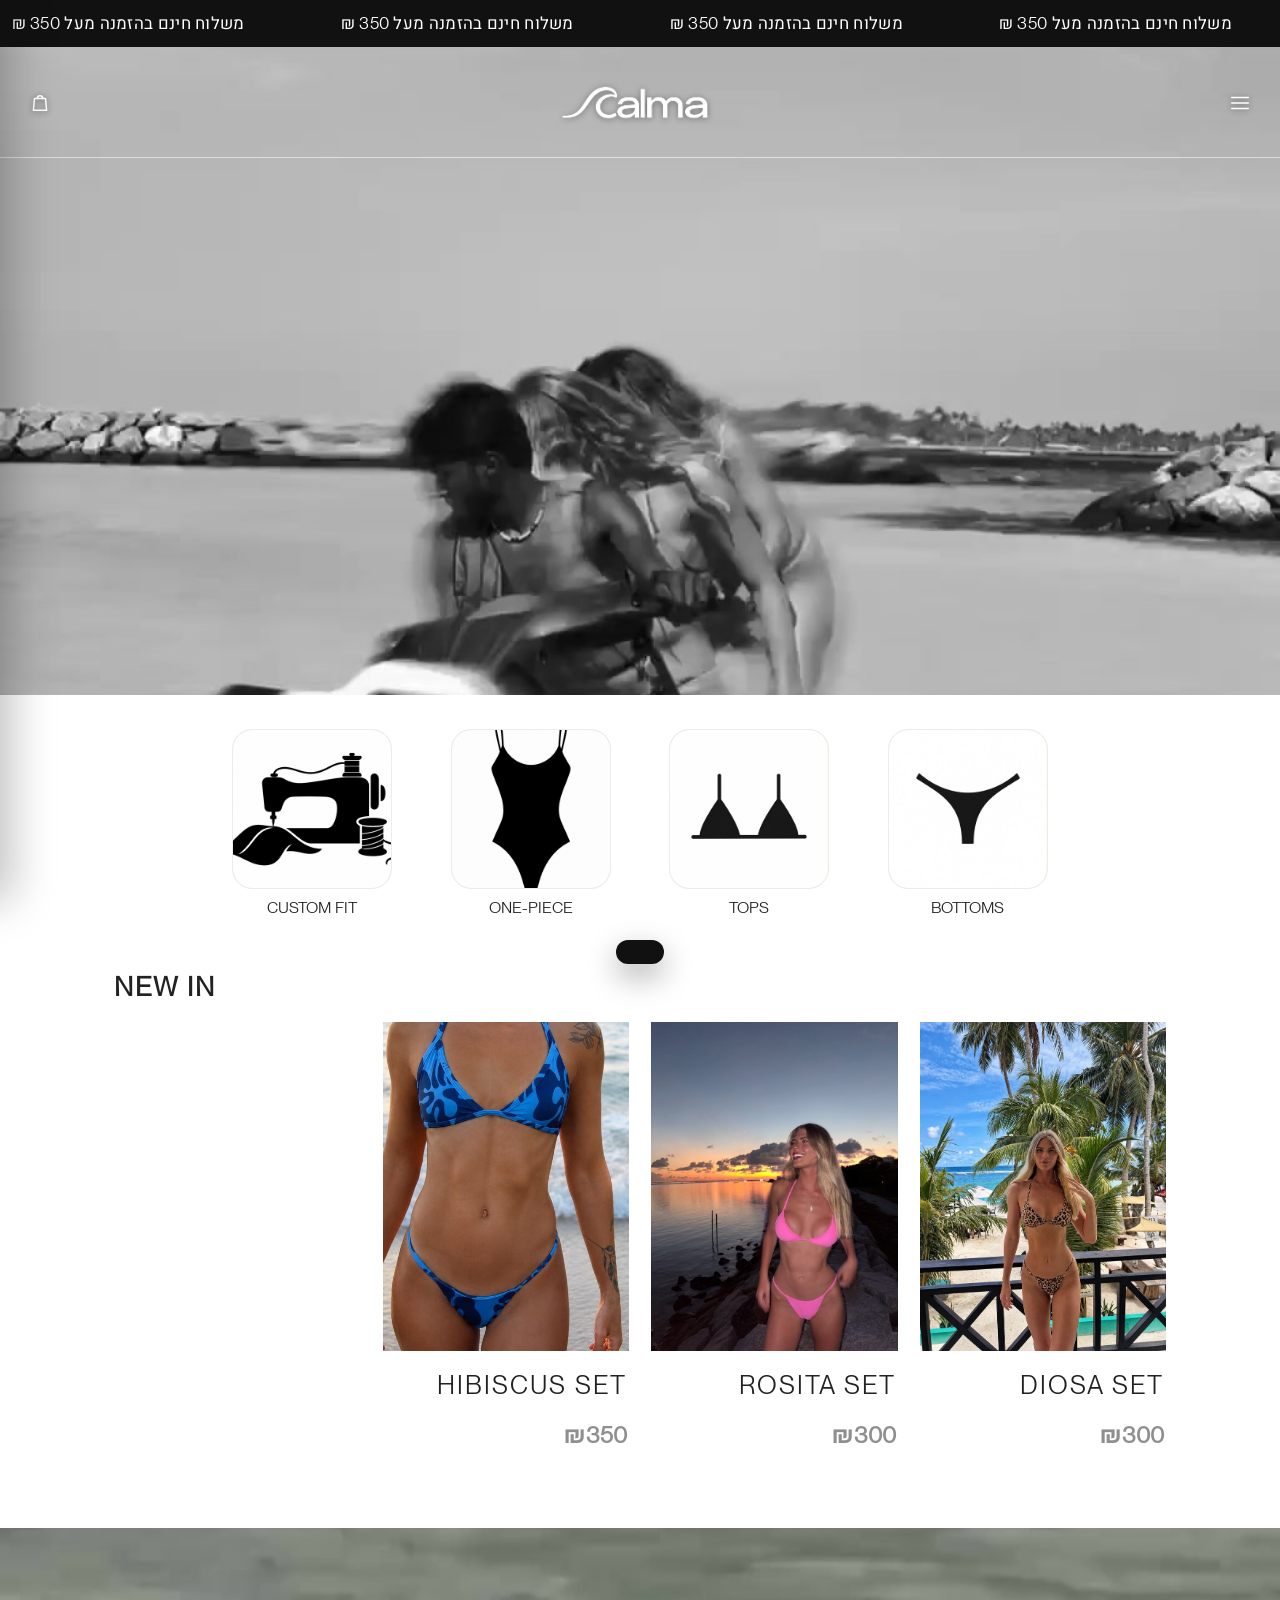
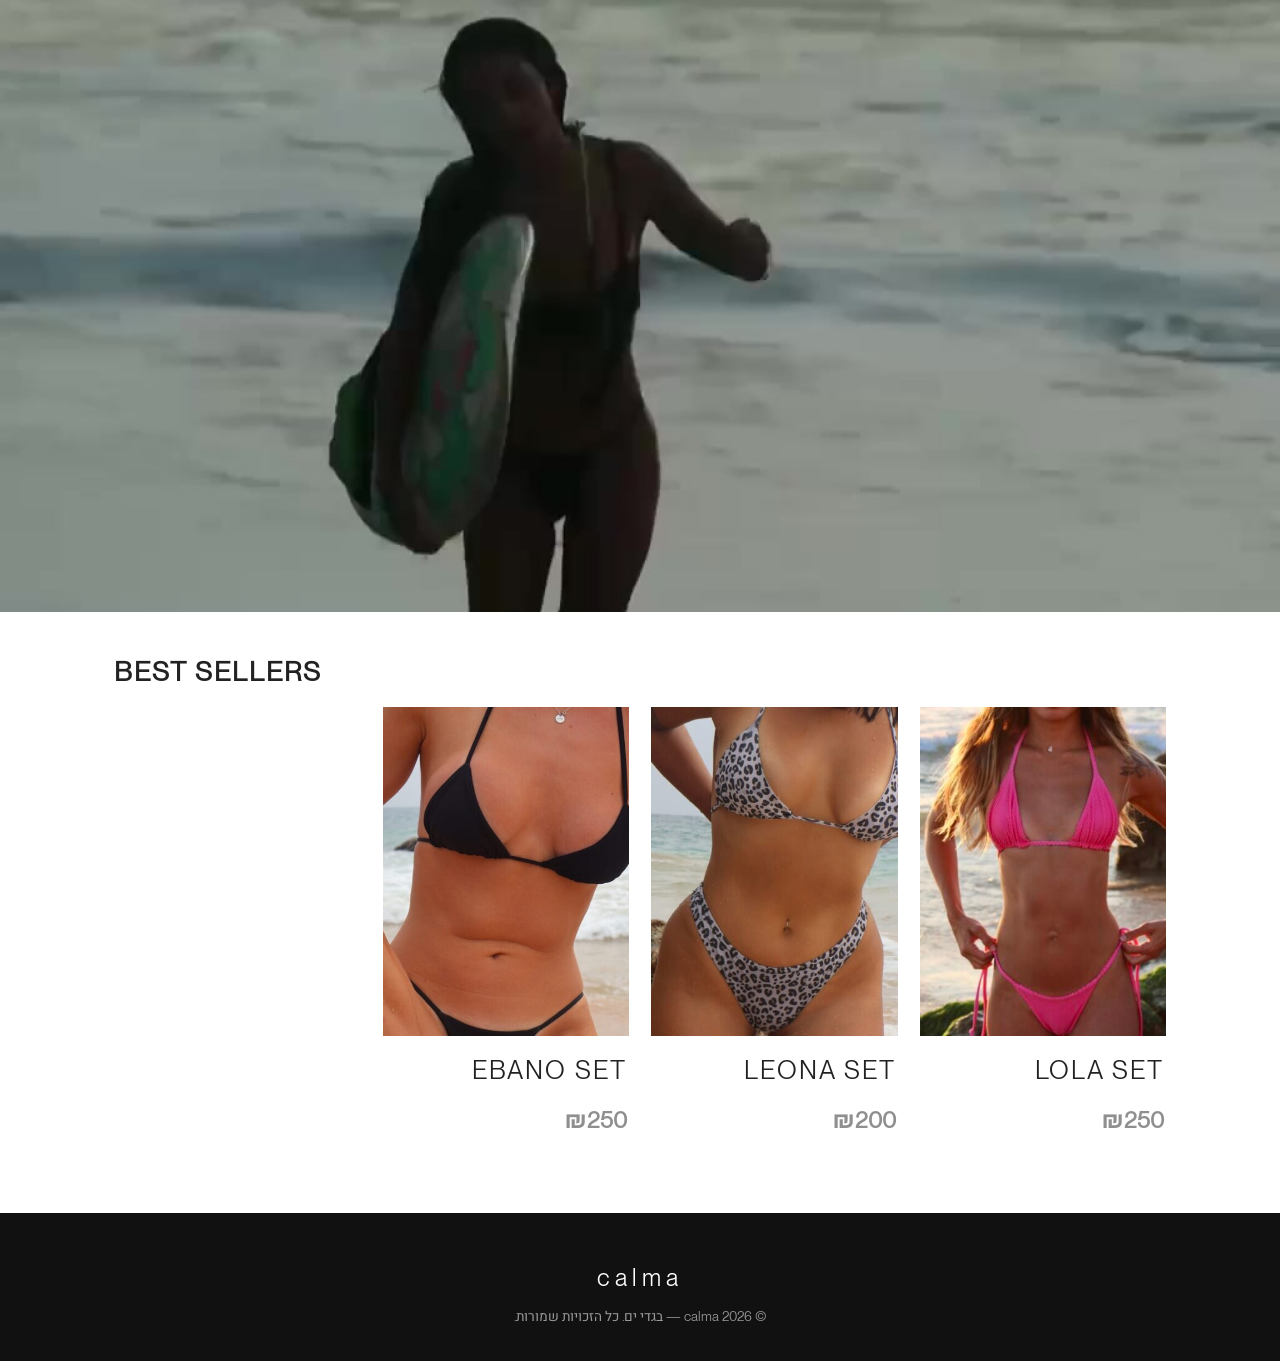
<file: index.html>
<!DOCTYPE html>
<html lang="he" dir="rtl">
<head>
  <meta charset="UTF-8" />
  <meta name="viewport" content="width=device-width, initial-scale=1.0" />
  <title>calma — בגדי ים</title>
  <meta name="description" content="calma — בגדי ים. משלוח חינם בהזמנה מעל 350 ₪." />
  <link rel="preconnect" href="https://fonts.googleapis.com" />
  <link rel="preconnect" href="https://fonts.gstatic.com" crossorigin />
  <link href="https://fonts.googleapis.com/css2?family=Jost:wght@300;400;500&family=Heebo:wght@300;400;500;700&display=swap" rel="stylesheet" />
  <link rel="stylesheet" href="styles.css?v=11041246" />
</head>
<body>

  <!-- Black scrolling marquee (always scrolling) -->
  <div class="marquee">
    <div class="marquee-track">
      <div class="marquee-group">
        <span>משלוח חינם בהזמנה מעל 350 ₪</span>
        <span>משלוח חינם בהזמנה מעל 350 ₪</span>
        <span>משלוח חינם בהזמנה מעל 350 ₪</span>
        <span>משלוח חינם בהזמנה מעל 350 ₪</span>
      </div>
      <div class="marquee-group" aria-hidden="true">
        <span>משלוח חינם בהזמנה מעל 350 ₪</span>
        <span>משלוח חינם בהזמנה מעל 350 ₪</span>
        <span>משלוח חינם בהזמנה מעל 350 ₪</span>
        <span>משלוח חינם בהזמנה מעל 350 ₪</span>
      </div>
    </div>
  </div>

  <main id="top">

    <!-- Hero video with overlaid header -->
    <section class="hero-video" id="slider">
      <video class="hero-video-el" autoplay muted loop playsinline preload="metadata" poster="media/poster.jpg">
        <source src="media/hero.mp4" type="video/mp4" />
      </video>

      <header class="header-overlay">
        <button class="icon-btn" id="menuBtn" aria-label="תפריט">
          <svg width="22" height="22" viewBox="0 0 24 24" fill="none" stroke="currentColor" stroke-width="1.7" stroke-linecap="round">
            <line x1="3" y1="6" x2="21" y2="6"/>
            <line x1="3" y1="12" x2="21" y2="12"/>
            <line x1="3" y1="18" x2="21" y2="18"/>
          </svg>
        </button>

        <a class="logo-img-link" href="#top"><img class="logo-img" src="media/logo-white.png" alt="calma" /></a>

        <button class="icon-btn" id="cartBtn" aria-label="סל קניות">
          <svg width="22" height="22" viewBox="0 0 24 24" fill="none" stroke="currentColor" stroke-width="1.6" stroke-linecap="round" stroke-linejoin="round">
            <path d="M6 7h12l1.2 13H4.8L6 7z"/>
            <path d="M9 7a3 3 0 0 1 6 0"/>
          </svg>
          <span class="cart-count" id="cartCount">0</span>
        </button>
      </header>
    </section>

    <!-- Category icons -->
    <section class="categories">
      <div class="category-grid">
        <a class="category" href="category.html?cat=bottoms">
          <span class="category-icon"><img src="media/icon-bottom.jpg" alt="Bottoms" /></span>
          <span class="category-label">BOTTOMS</span>
        </a>
        <a class="category" href="category.html?cat=tops">
          <span class="category-icon"><img src="media/icon-top.jpg" alt="Tops" /></span>
          <span class="category-label">TOPS</span>
        </a>
        <a class="category" href="category.html?cat=onepiece">
          <span class="category-icon"><img src="media/icon-onepiece.png" alt="One-piece" /></span>
          <span class="category-label">ONE-PIECE</span>
        </a>
        <a class="category" href="custom.html">
          <span class="category-icon"><img src="media/icon-custom.jpg" alt="Custom fit" /></span>
          <span class="category-label">CUSTOM FIT</span>
        </a>
      </div>
    </section>

    <!-- Products -->
    <section class="shop" id="shop">
      <h2 class="shop-title latin">NEW IN</h2>
      <div class="grid" id="productGrid"></div>
    </section>

    <!-- Second video -->
    <section class="video-2">
      <video class="video2-el" autoplay muted loop playsinline preload="metadata" poster="media/second-poster.jpg">
        <source src="media/second.mp4" type="video/mp4" />
      </video>
    </section>


    <!-- Best sellers -->
    <section class="shop best-section" id="bestsellers">
      <h2 class="shop-title latin">Best Sellers</h2>
      <div class="grid" id="bestGrid"></div>
    </section>

  </main>

  <footer class="footer">
    <p class="footer-logo">calma</p>
    <p>© 2026 calma — בגדי ים. כל הזכויות שמורות.</p>
  </footer>

  <!-- Cart drawer -->
  <div class="overlay" id="overlay"></div>
  <aside class="cart" id="cart">
    <div class="cart-head">
      <h3>סל הקניות</h3>
      <button class="cart-close" id="cartClose">✕</button>
    </div>
    <div class="cart-items" id="cartItems"></div>
    <div class="cart-foot">
      <div class="cart-total">
        <span>סה"כ</span>
        <span id="cartTotal">₪0</span>
      </div>
      <button class="btn btn-block" id="checkoutBtn">לקופה</button>
      <p class="cart-note" id="checkoutNote"></p>
    </div>
  </aside>

  <!-- Toast -->
  <div class="toast" id="toast"></div>

  <script src="products.js?v=11041246"></script>
  <script src="app.js?v=11041246"></script>
</body>
</html>
</file>
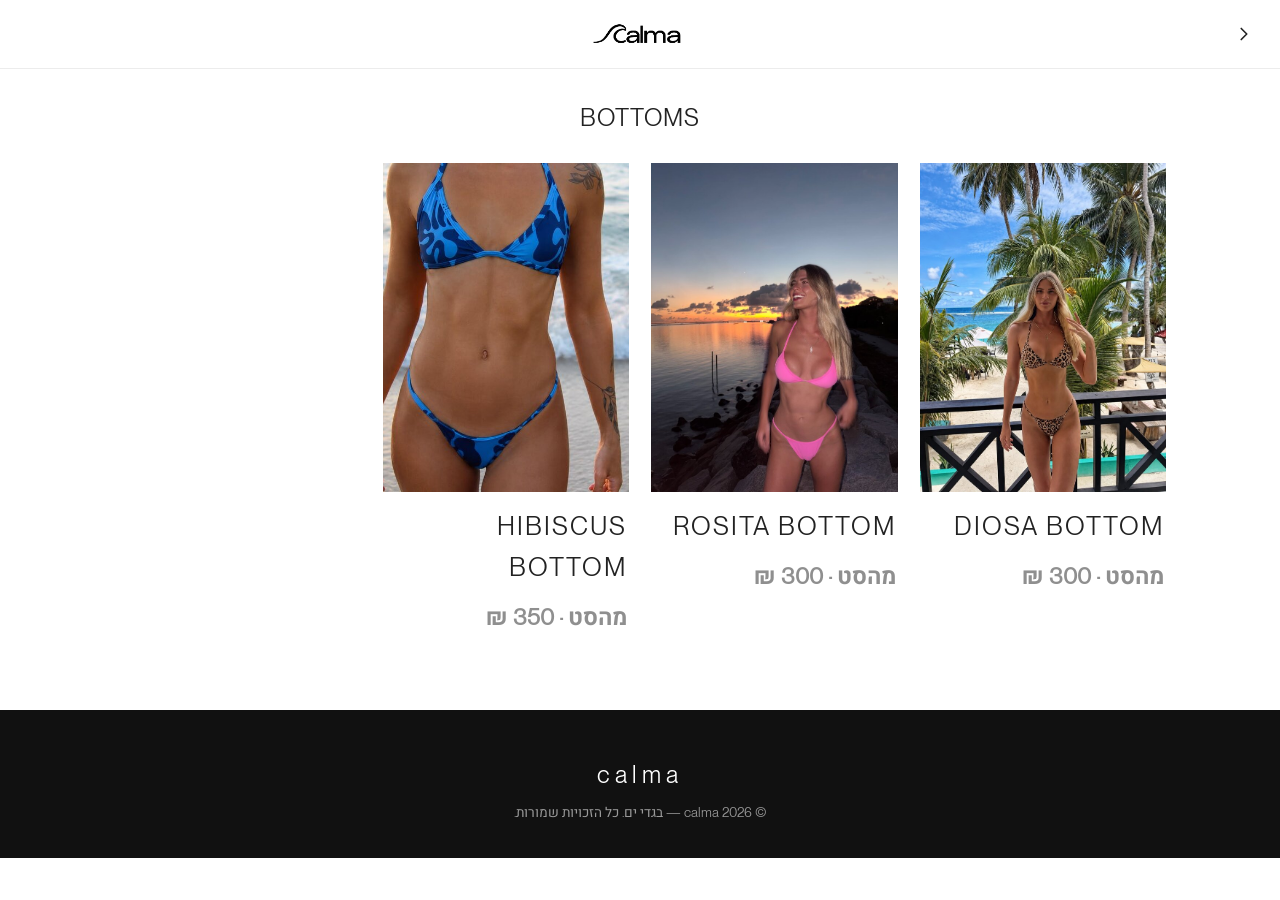
<file: category.html>
<!DOCTYPE html>
<html lang="he" dir="rtl">
<head>
  <meta charset="UTF-8" />
  <meta name="viewport" content="width=device-width, initial-scale=1.0" />
  <title>calma</title>
  <link rel="preconnect" href="https://fonts.googleapis.com" />
  <link rel="preconnect" href="https://fonts.gstatic.com" crossorigin />
  <link href="https://fonts.googleapis.com/css2?family=Jost:wght@300;400;500&family=Heebo:wght@300;400;500;700&display=swap" rel="stylesheet" />
  <link rel="stylesheet" href="styles.css?v=11041246" />
</head>
<body>

  <header class="sub-header">
    <a class="back-link" href="index.html" aria-label="חזרה לעמוד הבית">
      <svg width="22" height="22" viewBox="0 0 24 24" fill="none" stroke="currentColor" stroke-width="1.8" stroke-linecap="round" stroke-linejoin="round">
        <polyline points="9 18 15 12 9 6"/>
      </svg>
    </a>
    <a class="sub-logo-link" href="index.html"><img class="sub-logo-img" src="media/logo.png" alt="calma" /></a>
    <span class="back-link" aria-hidden="true"></span>
  </header>

  <main class="sub-main">
    <h1 class="page-title" id="pageTitle">…</h1>
    <div class="grid" id="productGrid"></div>
  </main>

  <footer class="footer">
    <p class="footer-logo">calma</p>
    <p>© 2026 calma — בגדי ים. כל הזכויות שמורות.</p>
  </footer>

  <div class="toast" id="toast"></div>

  <script src="products.js?v=11041246"></script>
  <script src="category.js?v=11041246"></script>
</body>
</html>
</file>
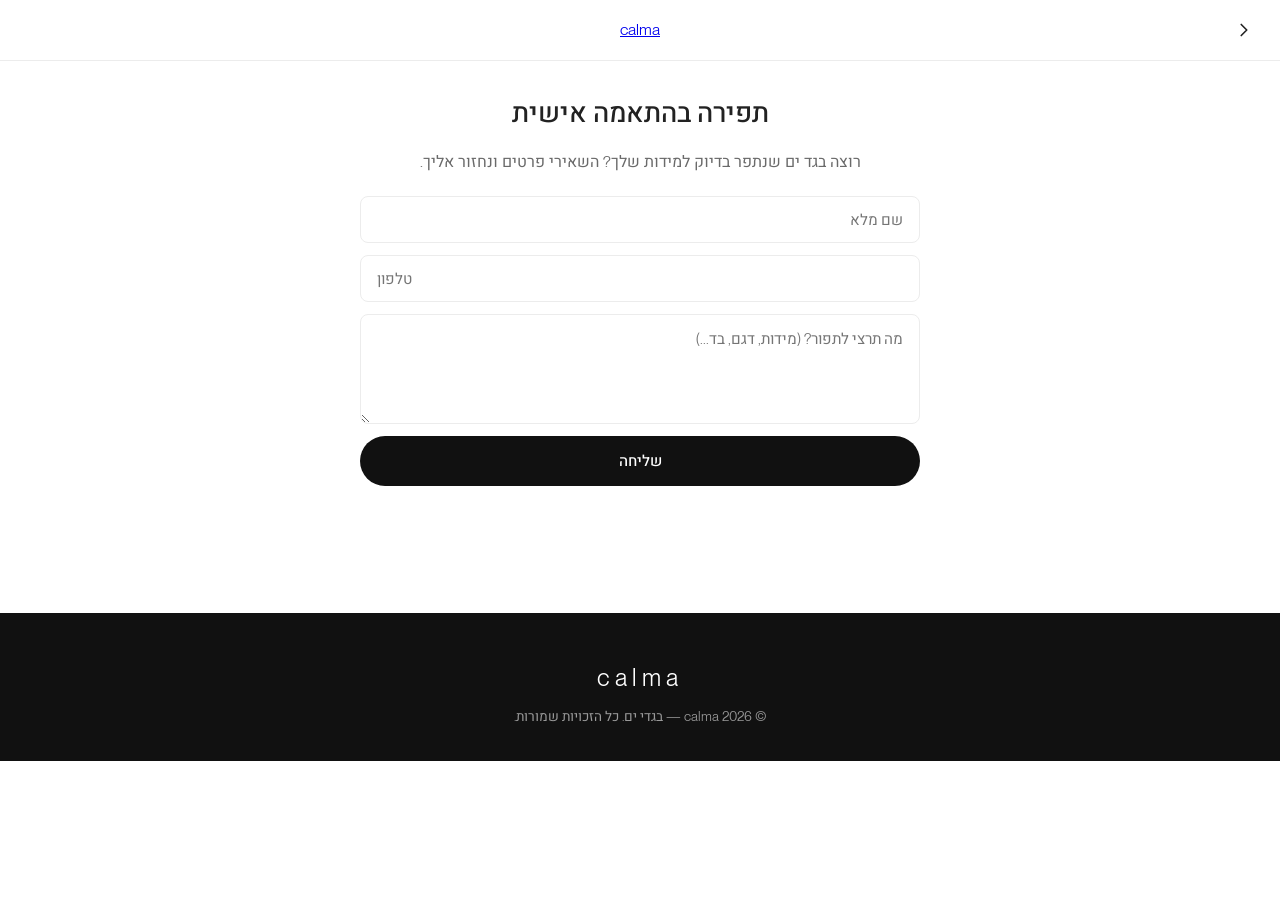
<file: custom.html>
<!DOCTYPE html>
<html lang="he" dir="rtl">
<head>
  <meta charset="UTF-8" />
  <meta name="viewport" content="width=device-width, initial-scale=1.0" />
  <title>תפירה בהתאמה אישית — calma</title>
  <link rel="preconnect" href="https://fonts.googleapis.com" />
  <link rel="preconnect" href="https://fonts.gstatic.com" crossorigin />
  <link href="https://fonts.googleapis.com/css2?family=Jost:wght@300;400;500&family=Heebo:wght@300;400;500;700&display=swap" rel="stylesheet" />
  <link rel="stylesheet" href="styles.css" />
</head>
<body>

  <header class="sub-header">
    <a class="back-link" href="index.html" aria-label="חזרה לעמוד הבית">
      <svg width="22" height="22" viewBox="0 0 24 24" fill="none" stroke="currentColor" stroke-width="1.8" stroke-linecap="round" stroke-linejoin="round">
        <polyline points="9 18 15 12 9 6"/>
      </svg>
    </a>
    <a class="sub-logo" href="index.html">calma</a>
    <span class="back-link" aria-hidden="true"></span>
  </header>

  <main class="sub-main">
    <div class="custom-page">
      <h1>תפירה בהתאמה אישית</h1>
      <p>רוצה בגד ים שנתפר בדיוק למידות שלך? השאירי פרטים ונחזור אליך.</p>
      <form class="custom-form" id="customForm">
        <input type="text" id="customName" placeholder="שם מלא" required />
        <input type="tel" id="customPhone" placeholder="טלפון" required />
        <textarea id="customMsg" placeholder="מה תרצי לתפור? (מידות, דגם, בד...)"></textarea>
        <button type="submit" class="btn btn-block">שליחה</button>
      </form>
      <p class="custom-note" id="customNote"></p>
    </div>
  </main>

  <footer class="footer">
    <p class="footer-logo">calma</p>
    <p>© 2026 calma — בגדי ים. כל הזכויות שמורות.</p>
  </footer>

  <script>
    document.getElementById('customForm').addEventListener('submit', function (e) {
      e.preventDefault();
      const n = document.getElementById('customNote');
      n.textContent = 'תודה! קיבלנו את הפרטים ונחזור אליך בהקדם 💌';
      n.classList.add('ok');
      this.reset();
    });
  </script>
</body>
</html>
</file>
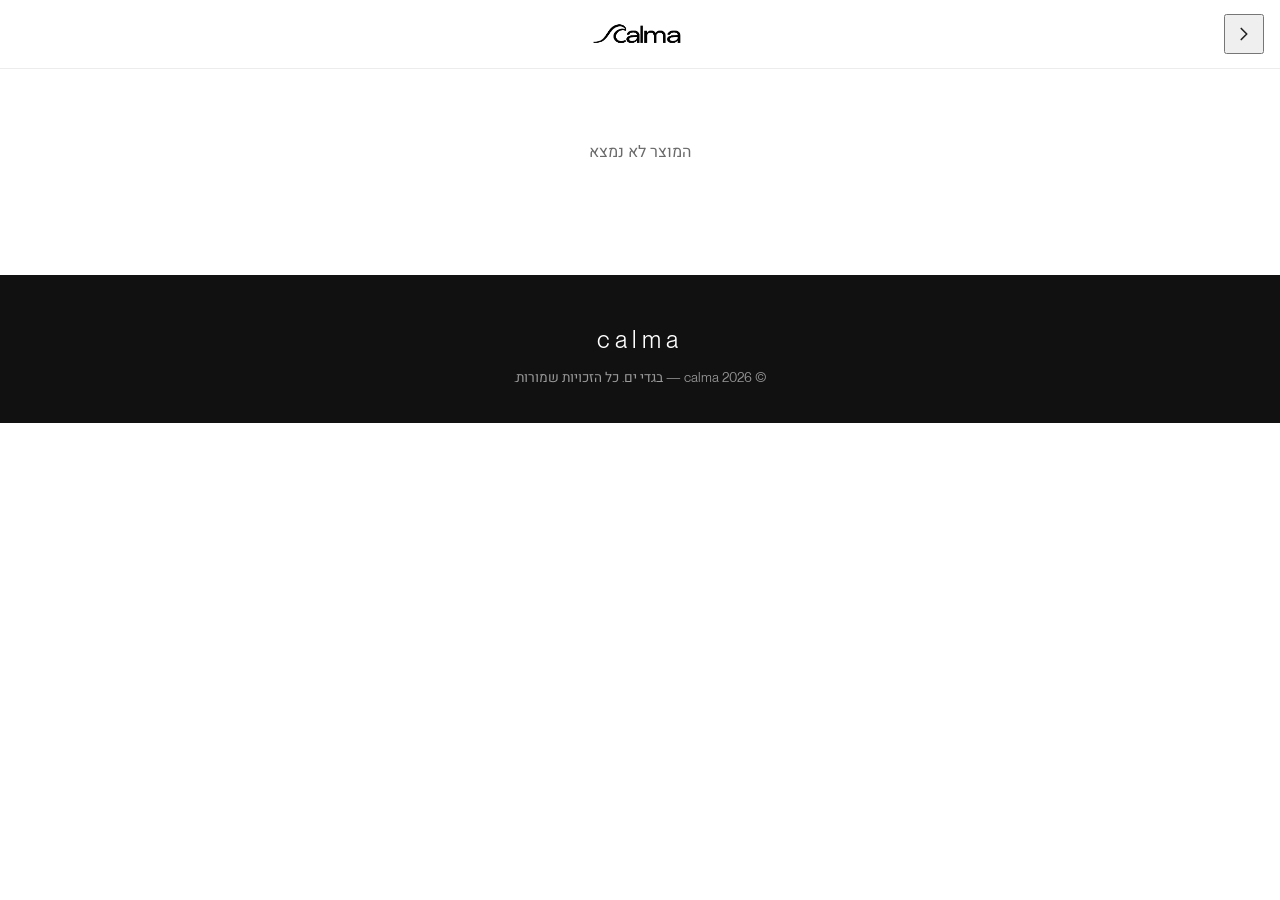
<file: product.html>
<!DOCTYPE html>
<html lang="he" dir="rtl">
<head>
  <meta charset="UTF-8" />
  <meta name="viewport" content="width=device-width, initial-scale=1.0" />
  <title>calma</title>
  <link rel="preconnect" href="https://fonts.googleapis.com" />
  <link rel="preconnect" href="https://fonts.gstatic.com" crossorigin />
  <link href="https://fonts.googleapis.com/css2?family=Jost:wght@300;400;500&family=Heebo:wght@300;400;500;700&display=swap" rel="stylesheet" />
  <link rel="stylesheet" href="styles.css?v=11041246" />
</head>
<body>

  <header class="sub-header">
    <button class="back-link" id="backBtn" aria-label="חזרה">
      <svg width="22" height="22" viewBox="0 0 24 24" fill="none" stroke="currentColor" stroke-width="1.8" stroke-linecap="round" stroke-linejoin="round">
        <polyline points="9 18 15 12 9 6"/>
      </svg>
    </button>
    <a class="sub-logo-link" href="index.html"><img class="sub-logo-img" src="media/logo.png" alt="calma" /></a>
    <span class="back-link" aria-hidden="true"></span>
  </header>

  <main class="sub-main">
    <div class="product-page" id="productPage"></div>
  </main>

  <footer class="footer">
    <p class="footer-logo">calma</p>
    <p>© 2026 calma — בגדי ים. כל הזכויות שמורות.</p>
  </footer>

  <div class="lightbox" id="lightbox"><img id="lightboxImg" alt="" /></div>

  <div class="toast" id="toast"></div>

  <script src="products.js?v=11041246"></script>
  <script src="product.js?v=11041246"></script>
</body>
</html>
</file>
<file: styles.css>
:root {
  --black: #111111;
  --ink: #222222;
  --gray: #6a6a6a;
  --line: #ececec;
  --cream: #f6f2ec;
  --white: #ffffff;
  --radius: 8px;
  --font-he: "Heebo", system-ui, sans-serif;
  --font-logo: "PP Neue Montreal", "Jost", "Heebo", sans-serif;
  --font-main: "PP Neue Montreal", "Heebo", system-ui, sans-serif;
}

@font-face {
  font-family: "PP Neue Montreal";
  src: url("media/fonts/PPNeueMontreal-Book.woff2") format("woff2");
  font-weight: 400;
  font-style: normal;
  font-display: swap;
}

* { margin: 0; padding: 0; box-sizing: border-box; }

html { scroll-behavior: smooth; }

body {
  font-family: var(--font-main);
  color: var(--ink);
  background: var(--white);
  line-height: 1.6;
  overflow-x: hidden;
}

/* ---------- Marquee (black, always scrolling) ---------- */
.marquee {
  background: var(--black);
  color: #fff;
  overflow: hidden;
  padding: 10px 0;
}
.marquee-track {
  display: flex;
  width: max-content;
  direction: ltr;
  animation: scroll 18s linear infinite;
}
.marquee-group {
  display: flex;
  flex-shrink: 0;
  align-items: center;
}
.marquee-group span {
  white-space: nowrap;
  direction: rtl;
  unicode-bidi: isolate;
  font-size: 1.05rem;
  font-weight: 400;
  letter-spacing: 0.3px;
  padding: 0 3rem;
}
@keyframes scroll {
  from { transform: translateX(0); }
  to { transform: translateX(-50%); }
}

/* ---------- Header overlay (on top of the video) ---------- */
.header-overlay {
  position: absolute;
  top: 0; left: 0; right: 0;
  z-index: 10;
  display: grid;
  grid-template-columns: 1fr auto 1fr;
  align-items: center;
  padding: 16px 20px 14px;
  border-bottom: 1px solid rgba(255, 255, 255, 0.55);
}
.icon-btn {
  position: relative;
  border: none;
  background: transparent;
  color: #fff;
  cursor: pointer;
  display: grid;
  place-items: center;
  padding: 8px;
  width: 40px;
  height: 40px;
  filter: drop-shadow(0 1px 3px rgba(0,0,0,0.45));
}
.icon-btn:hover { color: #fff; }
.header-overlay .icon-btn:first-child { justify-self: start; }  /* right in RTL */
.header-overlay .icon-btn:last-child { justify-self: end; }      /* left in RTL */

.logo-img-link { justify-self: center; display: grid; place-items: center; }
.logo-img {
  height: 80px;
  width: auto;
  display: block;
  filter: drop-shadow(0 1px 3px rgba(0,0,0,0.4));
}

.cart-count {
  position: absolute;
  top: 2px; left: 0;
  background: #fff;
  color: #111;
  font-size: 0.6rem;
  font-weight: 700;
  min-width: 16px; height: 16px;
  border-radius: 999px;
  display: grid;
  place-items: center;
  padding: 0 4px;
}

/* ---------- Hero video ---------- */
.hero-video {
  position: relative;
  width: 100%;
  background: linear-gradient(160deg, #e8e0d4, #d9cdbc);
}
.hero-video-el {
  display: block;
  width: 100%;
  height: 60vh;
  min-height: 340px;
  object-fit: cover;
  background: linear-gradient(160deg, #e8e0d4, #d9cdbc);
}

/* ---------- Shop ---------- */
.shop { padding: 30px 24px 70px; max-width: 1100px; margin: 0 auto; }
.shop-title {
  text-align: left;
  font-weight: 600;
  font-size: 1.7rem;
  text-transform: uppercase;
  letter-spacing: 2px;
  margin: 8px 0 14px;
}
.grid {
  display: grid;
  grid-template-columns: repeat(auto-fill, minmax(230px, 1fr));
  gap: 22px;
}
.card { display: flex; flex-direction: column; text-align: right; }
.card-art {
  aspect-ratio: 3 / 4;
  height: auto;
  border-radius: 0;
  display: grid;
  place-items: center;
  font-size: 3.2rem;
  position: relative;
  overflow: hidden;
  transition: transform .3s;
}
.card:hover .card-art { transform: scale(1.02); }
.card-art img {
  width: 100%;
  height: 100%;
  object-fit: cover;
  display: block;
}
.card-body { padding: 14px 2px 4px; display: flex; flex-direction: column; gap: 3px; }
.card-name { font-weight: 500; font-size: 1.6rem; text-transform: uppercase; letter-spacing: 2px; }
.card-sizes { color: var(--gray); font-size: 1.05rem; }
.card-bottom { display: flex; align-items: center; justify-content: space-between; margin-top: 8px; }
.price { font-weight: 700; font-size: 1.45rem; color: #8f8f8f; }
.add-btn {
  border: none;
  background: var(--black);
  color: #fff;
  font-family: inherit;
  font-weight: 500;
  font-size: 1.05rem;
  padding: 13px 26px;
  border-radius: 999px;
  cursor: pointer;
  transition: background .2s, transform .2s;
}
.add-btn:hover { background: #333; transform: scale(1.03); }

/* ---------- Footer ---------- */
.footer {
  background: var(--black);
  color: #9a9a9a;
  text-align: center;
  padding: 46px 24px 34px;
  font-size: 0.85rem;
}
.footer-logo {
  font-family: var(--font-logo);
  font-size: 1.5rem;
  letter-spacing: 0.22em;
  color: #fff;
  text-transform: lowercase;
  margin-bottom: 8px;
}

/* ---------- Cart drawer ---------- */
.overlay {
  position: fixed;
  inset: 0;
  background: rgba(17,17,17,0.5);
  opacity: 0;
  pointer-events: none;
  transition: opacity .3s;
  z-index: 60;
}
.overlay.open { opacity: 1; pointer-events: auto; }
.cart {
  position: fixed;
  top: 0; left: 0;
  height: 100%;
  width: min(400px, 92vw);
  background: #fff;
  z-index: 70;
  transform: translateX(-100%);
  transition: transform .32s cubic-bezier(.2,.8,.2,1);
  display: flex;
  flex-direction: column;
  box-shadow: 12px 0 40px rgba(17,17,17,0.25);
}
.cart.open { transform: translateX(0); }
.cart-head {
  display: flex; align-items: center; justify-content: space-between;
  padding: 20px 22px;
  border-bottom: 1px solid var(--line);
}
.cart-head h3 { font-size: 1.15rem; font-weight: 500; }
.cart-close {
  border: none; background: #f2f2f2; color: var(--ink);
  width: 34px; height: 34px; border-radius: 50%; cursor: pointer; font-size: 0.95rem;
}
.cart-items { flex: 1; overflow-y: auto; padding: 16px 22px; display: flex; flex-direction: column; gap: 14px; }
.cart-empty { text-align: center; color: var(--gray); padding: 40px 0; }
.cart-item {
  display: flex; gap: 14px; align-items: center;
  background: var(--cream); border-radius: 10px; padding: 12px;
}
.ci-art { font-size: 1.8rem; }
.ci-info { flex: 1; }
.ci-name { font-weight: 500; font-size: 0.9rem; }
.ci-price { font-weight: 700; font-size: 0.88rem; }
.ci-qty { display: flex; align-items: center; gap: 10px; margin-top: 4px; }
.ci-qty button {
  border: none; background: #fff; width: 26px; height: 26px; border-radius: 50%;
  cursor: pointer; font-weight: 700; color: var(--ink);
  box-shadow: 0 0 0 1px rgba(0,0,0,0.1);
}
.ci-qty button:hover { background: var(--black); color: #fff; }
.ci-remove { border: none; background: none; color: #c0392b; cursor: pointer; font-size: 0.8rem; font-weight: 600; }
.cart-foot { padding: 20px 22px; border-top: 1px solid var(--line); }
.cart-total { display: flex; justify-content: space-between; font-weight: 700; font-size: 1.05rem; margin-bottom: 14px; }
.cart-note { text-align: center; color: var(--gray); font-size: 0.8rem; margin-top: 10px; min-height: 1.2em; }

/* ---------- Buttons ---------- */
.btn {
  display: inline-block;
  padding: 14px 30px;
  border-radius: 999px;
  border: none;
  font-family: inherit;
  font-weight: 500;
  font-size: 0.95rem;
  cursor: pointer;
  background: var(--black);
  color: #fff;
  transition: background .2s, transform .2s;
}
.btn:hover { background: #333; transform: translateY(-2px); }
.btn-block { width: 100%; text-align: center; }

/* ---------- Toast ---------- */
.toast {
  position: fixed;
  bottom: 26px; right: 50%;
  transform: translate(50%, 90px);
  background: var(--black);
  color: #fff;
  padding: 12px 24px;
  border-radius: 999px;
  font-weight: 500;
  font-size: 0.88rem;
  box-shadow: 0 12px 30px rgba(17,17,17,0.35);
  transition: transform .3s;
  z-index: 90;
  pointer-events: none;
}
.toast.show { transform: translate(50%, 0); }

/* ---------- Category icons ---------- */
.categories { padding: 30px 16px 4px; }
.category-grid {
  display: grid;
  grid-template-columns: repeat(4, 1fr);
  gap: 14px;
  max-width: 860px;
  margin: 0 auto;
}
.category {
  display: flex;
  flex-direction: column;
  align-items: center;
  gap: 9px;
  text-decoration: none;
  color: var(--ink);
  padding: 4px;
}
.category-icon {
  width: 160px; height: 160px;
  border-radius: 20px;
  background: var(--cream);
  display: grid;
  place-items: center;
  font-size: 3.6rem;
  border: 1px solid var(--line);
  overflow: hidden;
  transition: transform .2s, border-color .2s, box-shadow .2s;
}
.category-icon img {
  width: 100%;
  height: 100%;
  object-fit: cover;
  border-radius: inherit;
  display: block;
}
.category:hover .category-icon { transform: translateY(-3px); border-color: #d5d5d5; box-shadow: 0 8px 18px rgba(0,0,0,0.08); }
.category-label {
  font-size: 1rem;
  font-weight: 500;
  text-align: center;
  line-height: 1.3;
}

/* ---------- Sub pages ---------- */
.sub-header {
  position: sticky; top: 0; z-index: 50;
  display: grid;
  grid-template-columns: 1fr auto 1fr;
  align-items: center;
  padding: 10px 16px;
  background: rgba(255,255,255,0.96);
  border-bottom: 1px solid var(--line);
}
.back-link {
  justify-self: start;
  color: var(--ink);
  text-decoration: none;
  width: 40px; height: 40px;
  display: grid; place-items: center;
}
.sub-logo-link { justify-self: center; display: grid; place-items: center; }
.sub-logo-img { height: 48px; width: auto; display: block; }
.sub-main { padding: 30px 24px 70px; max-width: 1100px; margin: 0 auto; }
.page-title {
  text-align: center;
  font-weight: 400;
  font-size: 1.5rem;
  letter-spacing: 1px;
  margin-bottom: 26px;
}

/* ---------- Custom page ---------- */
.custom-page { max-width: 560px; margin: 0 auto; }
.custom-page h1 { font-size: 1.7rem; font-weight: 500; text-align: center; margin-bottom: 14px; }
.custom-page p { color: var(--gray); text-align: center; margin-bottom: 22px; }
.custom-form { display: flex; flex-direction: column; gap: 12px; }
.custom-form input, .custom-form textarea {
  font-family: inherit;
  font-size: 0.95rem;
  padding: 13px 16px;
  border: 1px solid var(--line);
  border-radius: 8px;
  background: #fff;
  color: var(--ink);
}
.custom-form input:focus, .custom-form textarea:focus { outline: none; border-color: #999; }
.custom-form textarea { min-height: 110px; resize: vertical; }
.custom-note { text-align: center; margin-top: 16px; font-weight: 500; min-height: 1.2em; }
.custom-note.ok { color: #6bbd4f; }

@media (max-width: 560px) {
  .category-grid { grid-template-columns: repeat(4, 1fr); gap: 8px; }
  .category-icon { width: 82px; height: 82px; font-size: 1.9rem; border-radius: 12px; }
  .category-label { font-size: 0.78rem; }
  .card-name { font-size: 1.05rem; }
  .price { font-size: 1rem; }
  .logo-img { height: 48px; }
  .marquee { padding: 7px 0; }
  .marquee-group span { font-size: 0.82rem; }
  .sub-logo-img { height: 34px; }
  .video2-el { height: auto; aspect-ratio: 16 / 9; }
}

/* NEW IN — horizontal swipe slider on phones */
@media (max-width: 560px) {
  .shop .grid, .best-section .grid {
    display: flex;
    overflow-x: auto;
    scroll-snap-type: x mandatory;
    -webkit-overflow-scrolling: touch;
    gap: 12px;
    padding-bottom: 6px;
    scrollbar-width: none;
  }
  .shop .grid::-webkit-scrollbar, .best-section .grid::-webkit-scrollbar { display: none; }
  .shop .grid .card, .best-section .grid .card {
    flex: 0 0 66vw;
    scroll-snap-align: start;
  }
  .shop .grid .card .card-art, .best-section .grid .card .card-art { transform: none; }
}

/* ---------- Product page ---------- */
.product-page { max-width: 100%; margin: 0 auto; }

/* Desktop: everything below the slider in one tidy column */
@media (min-width: 900px) {
  .product-page { max-width: 780px; display: flex; flex-direction: column; }
  .product-page > .product-slider, .product-page > .product-img { order: 0; }
  .product-page .name-line { order: 1; }
  .product-page .price-line { order: 2; }
  .product-page .sizes-line { order: 3; }
  .product-page .color-line { order: 4; }
  .product-page > .ship-line { order: 5; }
  .product-page .ugc-title { order: 6; }
  .product-page .ugc-sub { order: 7; }
  .product-page .gallery { order: 8; }
  .product-page .info-block { order: 9; }
  .product-page > .product-add { order: 10; }
}
.product-img {
  width: 100%;
  aspect-ratio: 3 / 4;
  overflow: hidden;
  display: grid;
  place-items: center;
  background: var(--cream);
  cursor: zoom-in;
}
.product-img img { width: 100%; height: 100%; object-fit: cover; display: block; }
.product-emoji { font-size: 4rem; }
.product-name { font-weight: 600; font-size: 1.65rem; margin-top: 18px; }
.product-page .card-sizes { margin-top: 2px; }
.product-price { font-weight: 700; font-size: 1.35rem; margin-top: 4px; }
.opt-label { font-weight: 600; font-size: 1.05rem; margin: 20px 0 9px; }
.color-name { font-weight: 400; color: var(--gray); }
.swatch-row { display: flex; gap: 10px; flex-wrap: wrap; }
.swatch {
  width: 42px; height: 42px;
  border-radius: 50%;
  border: 2px solid #fff;
  box-shadow: 0 0 0 1px rgba(0,0,0,0.18);
  cursor: pointer;
  padding: 0;
}
.swatch.dots {
  background-color: var(--c2);
  background-image: radial-gradient(var(--c1) 34%, transparent 36%);
  background-size: 7px 7px;
}
.swatch.img { background-size: cover; background-position: center; background-repeat: no-repeat; }
.swatch.selected { box-shadow: 0 0 0 2px var(--black); }
.size-row { display: flex; gap: 9px; flex-wrap: wrap; }
.size-btn {
  min-width: 56px;
  padding: 12px 16px;
  border: 1px solid var(--line);
  background: #fff;
  border-radius: 0;
  font-family: inherit;
  font-size: 0.98rem;
  color: var(--ink);
  cursor: pointer;
  transition: background .15s, color .15s, border-color .15s;
}
.size-btn:hover { border-color: #999; }
.size-btn.selected { background: var(--black); color: #fff; border-color: var(--black); }
.product-add { margin-top: 26px; }
.product-slider { position: relative; overflow: hidden; background: var(--cream); }
.product-track { display: flex; direction: ltr; overflow-x: auto; scroll-snap-type: x mandatory; scrollbar-width: none; -webkit-overflow-scrolling: touch; max-width: 100%; }
.product-track::-webkit-scrollbar { display: none; }
.product-slide {
  flex: 0 0 100%;
  aspect-ratio: 3 / 4;
  overflow: hidden;
  display: grid;
  place-items: center;
  background: var(--cream);
  cursor: zoom-in;
  scroll-snap-align: start;
}
.product-slide img { width: 100%; height: 100%; object-fit: cover; display: block; }
.slider-dots { display: flex; justify-content: center; gap: 8px; padding: 12px 0 2px; }
.slider-dots button { width: 8px; height: 8px; border-radius: 50%; border: none; background: #cfcfcf; cursor: pointer; padding: 0; transition: background .2s; }
.slider-dots button.active { background: var(--black); }
.lightbox {
  position: fixed;
  inset: 0;
  background: rgba(0, 0, 0, 0.92);
  z-index: 100;
  display: none;
  align-items: center;
  justify-content: center;
  padding: 16px;
  cursor: zoom-out;
}
.lightbox.open { display: flex; }
.lightbox img {
  max-width: 100%;
  max-height: 100%;
  object-fit: contain;
}
.card-art, .card-name { cursor: pointer; }
.ci-opts { color: var(--gray); font-size: 0.78rem; margin-top: 1px; }

/* ---------- Secondary video ---------- */
.video-2 { background: #fff; }
.video2-el {
  display: block;
  width: 100%;
  height: 66vh;
  min-height: 320px;
  object-fit: cover;
}

@media (min-width: 900px) {
  .video2-el { height: 76vh; }
}

/* ---------- Product page extras ---------- */
.ship-line {
  display: flex;
  align-items: center;
  justify-content: center;
  gap: 10px;
  margin-top: 20px;
  font-size: 1rem;
  color: var(--ink);
}
.ship-line svg { flex-shrink: 0; }
.ugc-title { margin-top: 32px; font-weight: 600; font-size: 1.55rem; text-align: center; }
.ugc-sub { color: var(--gray); font-size: 0.92rem; margin-top: 12px; text-align: center; }
.gallery { display: grid; grid-template-columns: repeat(3, 1fr); gap: 8px; margin-top: 14px; }
.gallery-img { height: 190px; border-radius: 10px; overflow: hidden; }
.gallery-img img { width: 100%; height: 100%; object-fit: cover; display: block; }
.gallery-ph {
  height: 190px;
  border-radius: 10px;
  border: 1px dashed #cfcfcf;
  display: grid;
  place-items: center;
  color: #b5b5b5;
  font-size: 0.8rem;
}
.info-block { margin-inline: calc(50% - 50vw); border-top: 1px solid var(--line); }
.info-acc { border-bottom: 1px solid var(--line); }
.info-acc summary {
  cursor: pointer;
  position: relative;
  padding: 24px 24px 24px 60px;
  font-weight: 600;
  font-size: 1.1rem;
  list-style: none;
}
.info-acc summary::-webkit-details-marker { display: none; }
.info-acc .acc-icon { position: absolute; left: 24px; top: 50%; transform: translateY(-50%); color: var(--gray); font-size: 1.3rem; line-height: 1; }
.info-acc .acc-icon::after { content: '+'; }
.info-acc[open] .acc-icon::after { content: '−'; }
.info-acc p { padding: 0 20px 16px; color: var(--gray); font-size: 0.92rem; }

/* ---------- Responsive ---------- */
@media (min-width: 900px) {
  .hero-video-el { height: 72vh; }
}
</file>
